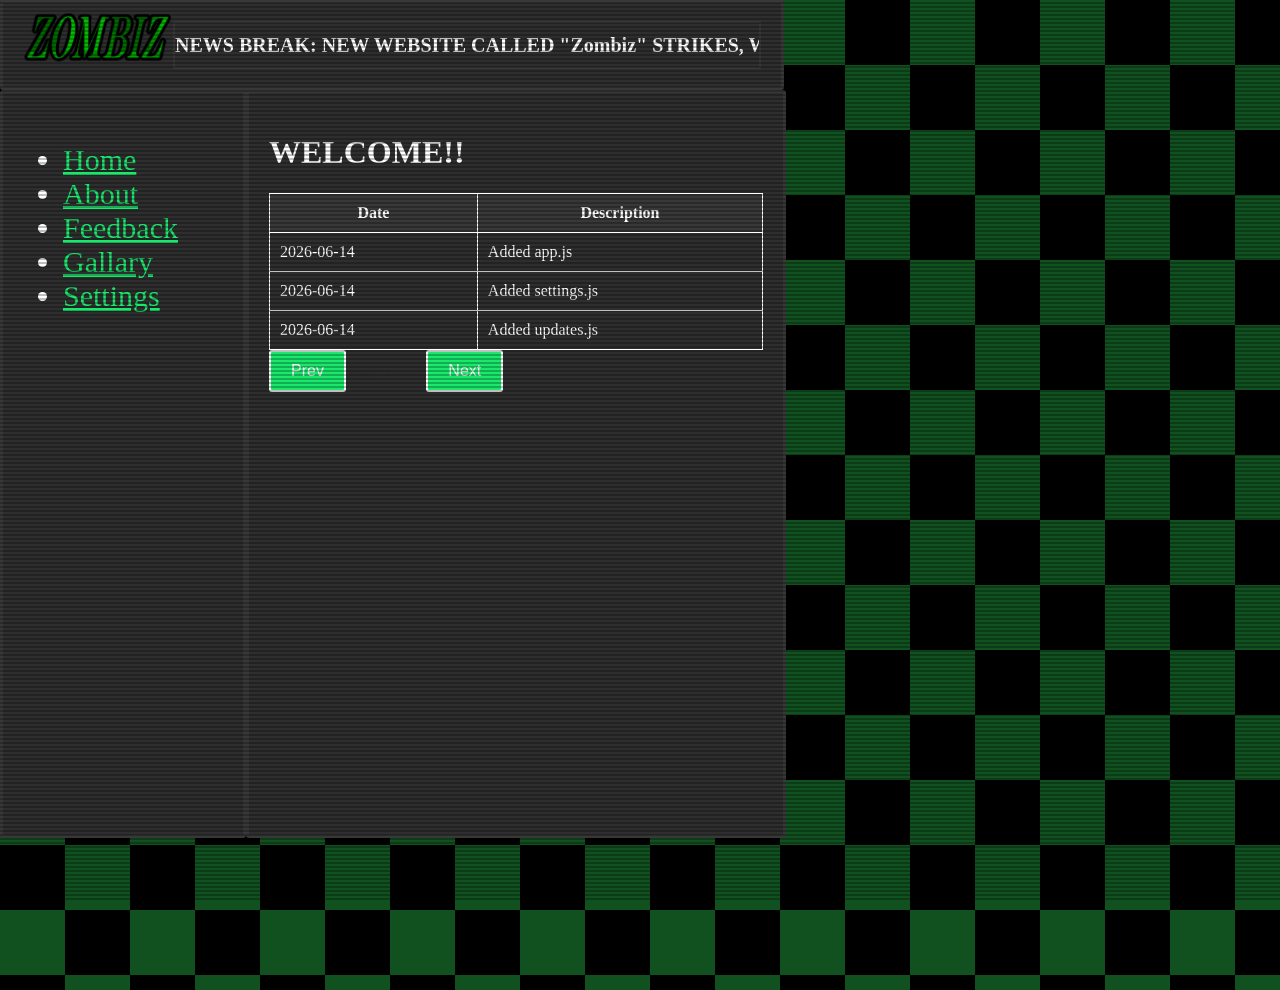
<file: index.html>
<!DOCTYPE html>
<html lang="en">
<head>
    <meta charset="UTF-8">
    <meta name="viewport" content="width=device-width, initial-scale=1.0">
    <meta name="description" content="HomePage.">
    <title>Zombiz - Home</title>
    <link rel="stylesheet" href="main.css">
    
    <script src="javascript/layout.js" defer></script>
    <script src="javascript/app.js" defer></script>
    <script src="javascript/settings.js" defer></script>
    <script src="javascript/updates.js" defer></script>
</head>

<body>
    <main class="main">
        <h1>WELCOME!!</h1>
        <table id="updates-table">
            <thead>
                <tr>
                    <th>Date</th>
                    <th>Description</th>
                </tr>
            </thead>
            <tbody></tbody>
        </table>

        <div id="pagination-controls"></div>
    </main>
</body>
</html>
</file>
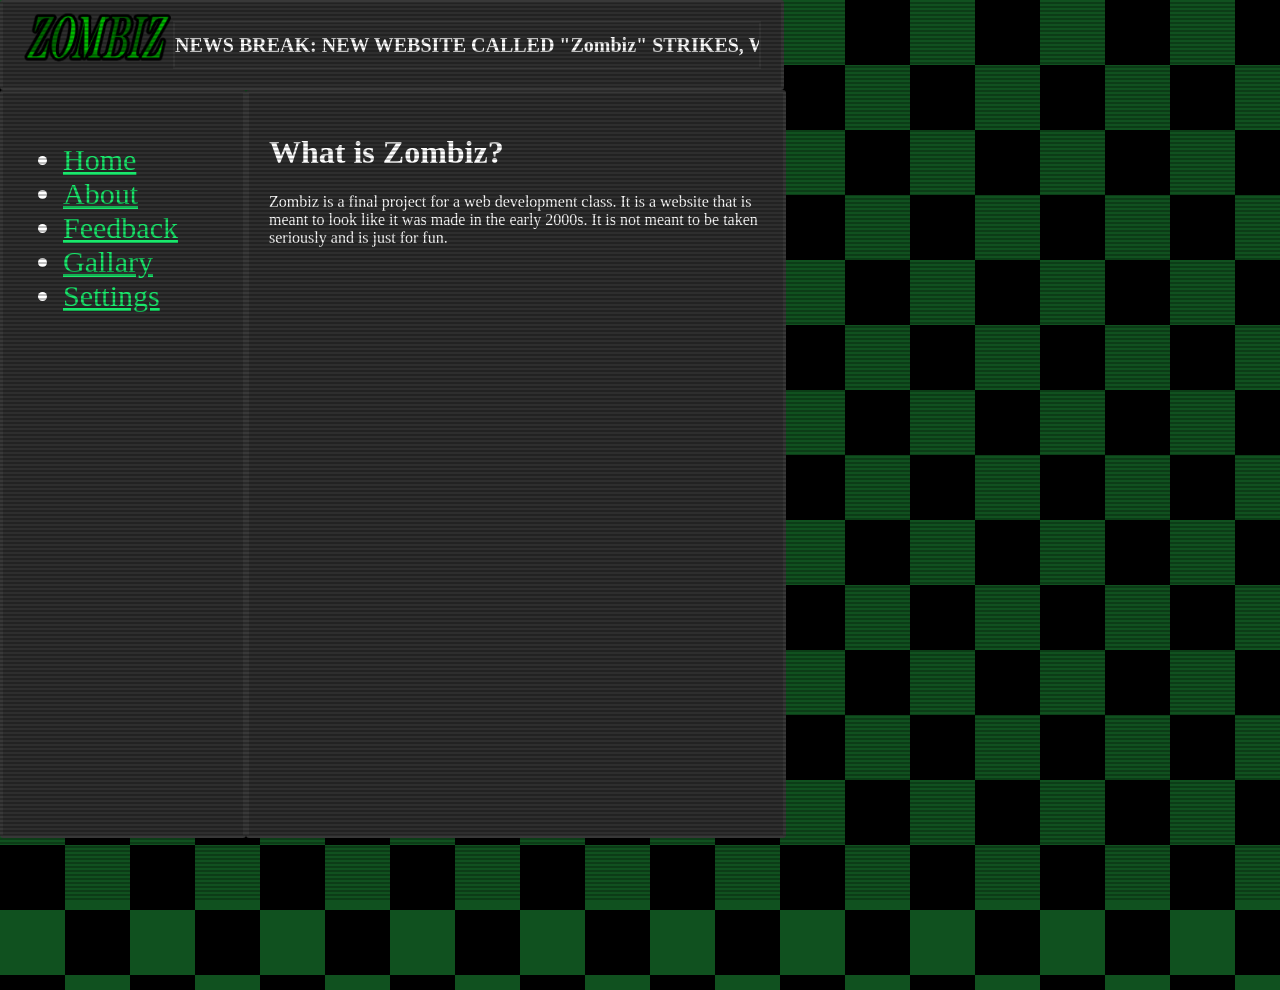
<file: about.html>
<!DOCTYPE html>
<html lang="en">
<head>
    <meta charset="UTF-8">
    <meta name="viewport" content="width=device-width, initial-scale=1.0">
    <meta name="description" content="Learn more about the history and purpose of Zombiz.">
    <title>Zombiz - About</title>
    
    <link rel="stylesheet" href="main.css">
    
     <script src="javascript/layout.js" defer></script>
    <script src="javascript/app.js" defer></script>
    <script src="javascript/settings.js" defer></script>
</head>
<body>

    <main class="main">
        <h1>What is Zombiz?</h1>
        <p>Zombiz is a final project for a web development class. It is a website that is meant to look like it was made in the early 2000s. It is not meant to be taken seriously and is just for fun.</p>
    </main>

</body>
</html>
</file>
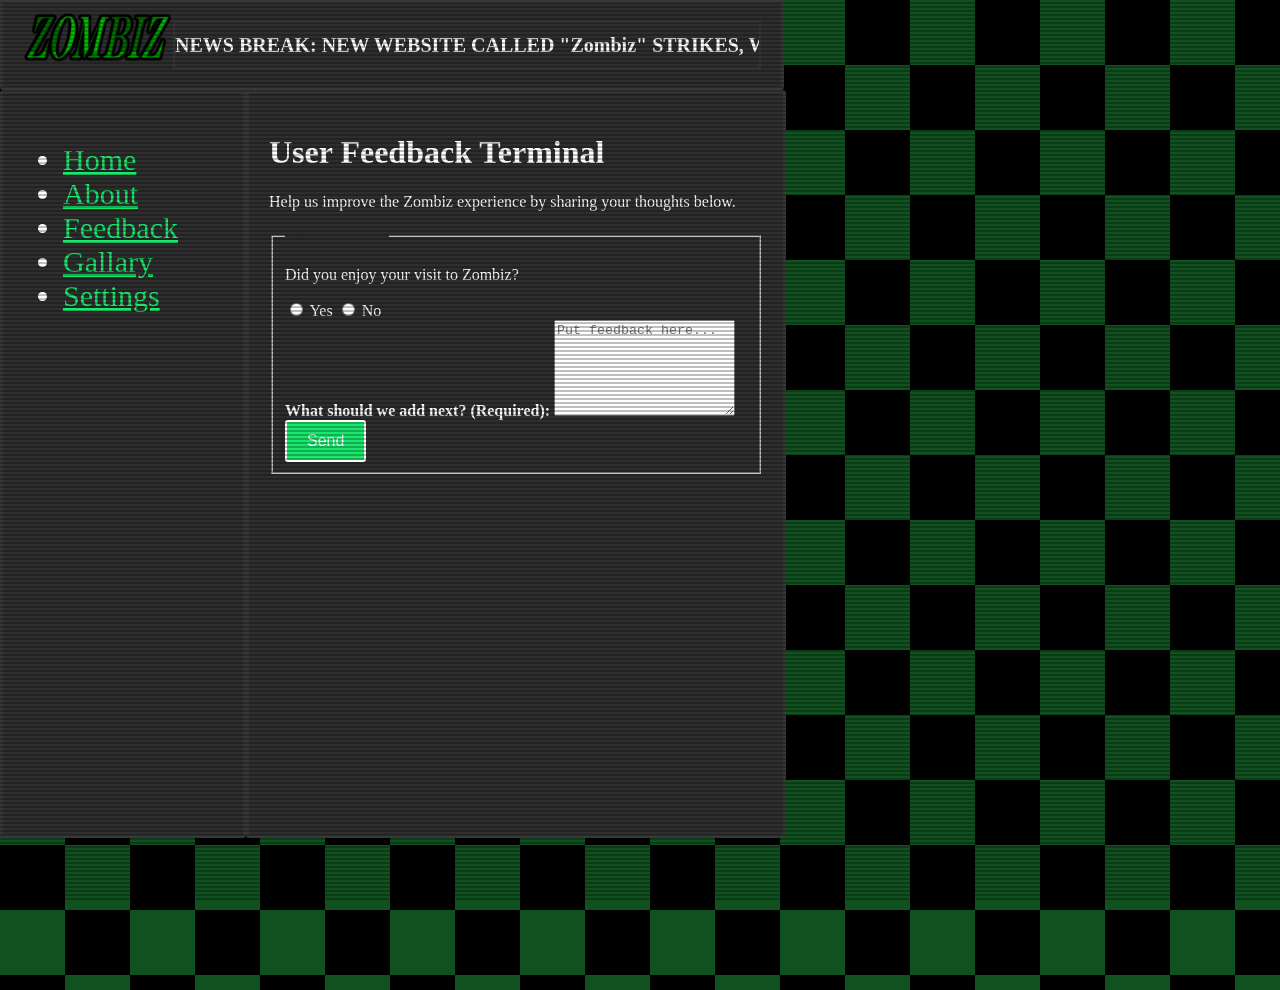
<file: feedback.html>
<!DOCTYPE html>
<html lang="en">
<head>
    <meta charset="UTF-8">
    <meta name="viewport" content="width=device-width, initial-scale=1.0">
    <meta name="description" content="Share your thoughts and feedback about Zombiz.">
    <title>Zombiz - Feedback</title>
    
    <link rel="stylesheet" href="main.css">
    
       <script src="javascript/layout.js" defer></script>
    <script src="javascript/app.js" defer></script>
    <script src="javascript/settings.js" defer></script>
    <script src="javascript/feedback.js" defer></script>
</head>
<body>

    <main class="main">
        <h1>User Feedback Terminal</h1>
        <p>Help us improve the Zombiz experience by sharing your thoughts below.</p>

        <form id="feedback-form" class="retro-form">
            <fieldset>
                <legend>Website Survey</legend>
                
                <div class="form-group">
                    <p>Did you enjoy your visit to Zombiz?</p>
                    <label>
                        <input type="radio" name="enjoyed" value="Yes" required> Yes
                    </label>
                    <label>
                        <input type="radio" name="enjoyed" value="No"> No
                    </label>
                </div>

                <div class="form-group">
                    <label for="suggestions"><strong>What should we add next? (Required):</strong></label>
                    <textarea 
                        id="suggestions" 
                        name="suggestions" 
                        rows="6" 
                        required 
                        placeholder="Put feedback here..."></textarea>
                </div>

                <button type="submit" class="submit-btn">Send</button>
            </fieldset>
        </form>

        <div id="feedback-response" class="response-box" style="display: none;"></div>
    </main>

</body>
</html>
</file>
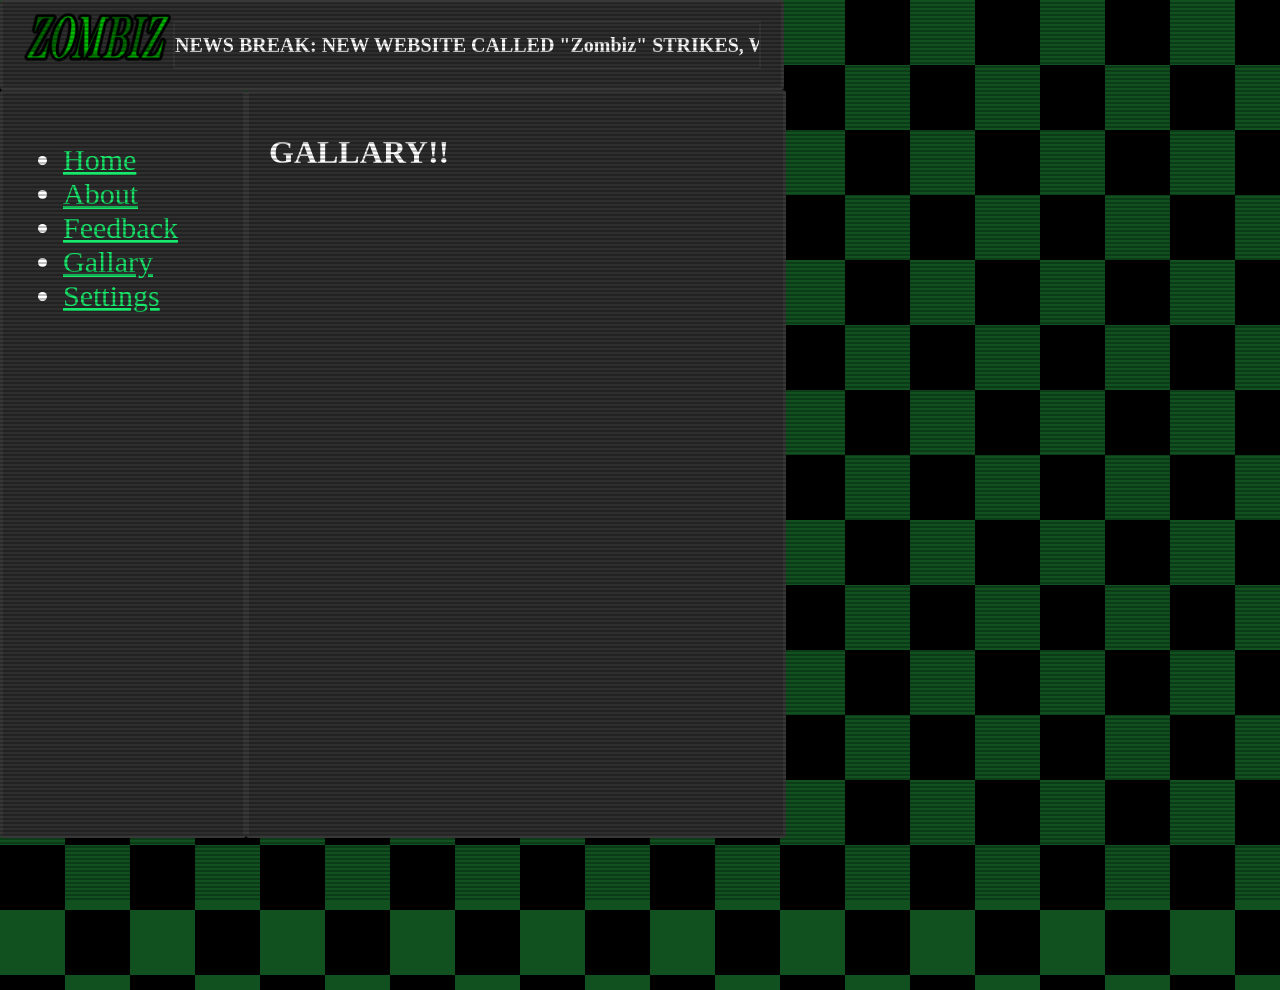
<file: gallary.html>
<!DOCTYPE html>
<html lang="en">
<head>
    <meta charset="UTF-8">
    <meta name="viewport" content="width=device-width, initial-scale=1.0">
    <meta name="description" content="Gallary of images.">
    <title>Zombiz - Gallary</title>
    
    <link rel="stylesheet" href="main.css">
    
     <script src="javascript/layout.js" defer></script>
    <script src="javascript/app.js" defer></script>
    <script src="javascript/settings.js" defer></script>
</head>
<body>

    <main class="main">
      <h1>GALLARY!!</h1>
      
    </main>

</body>
</html>
</file>
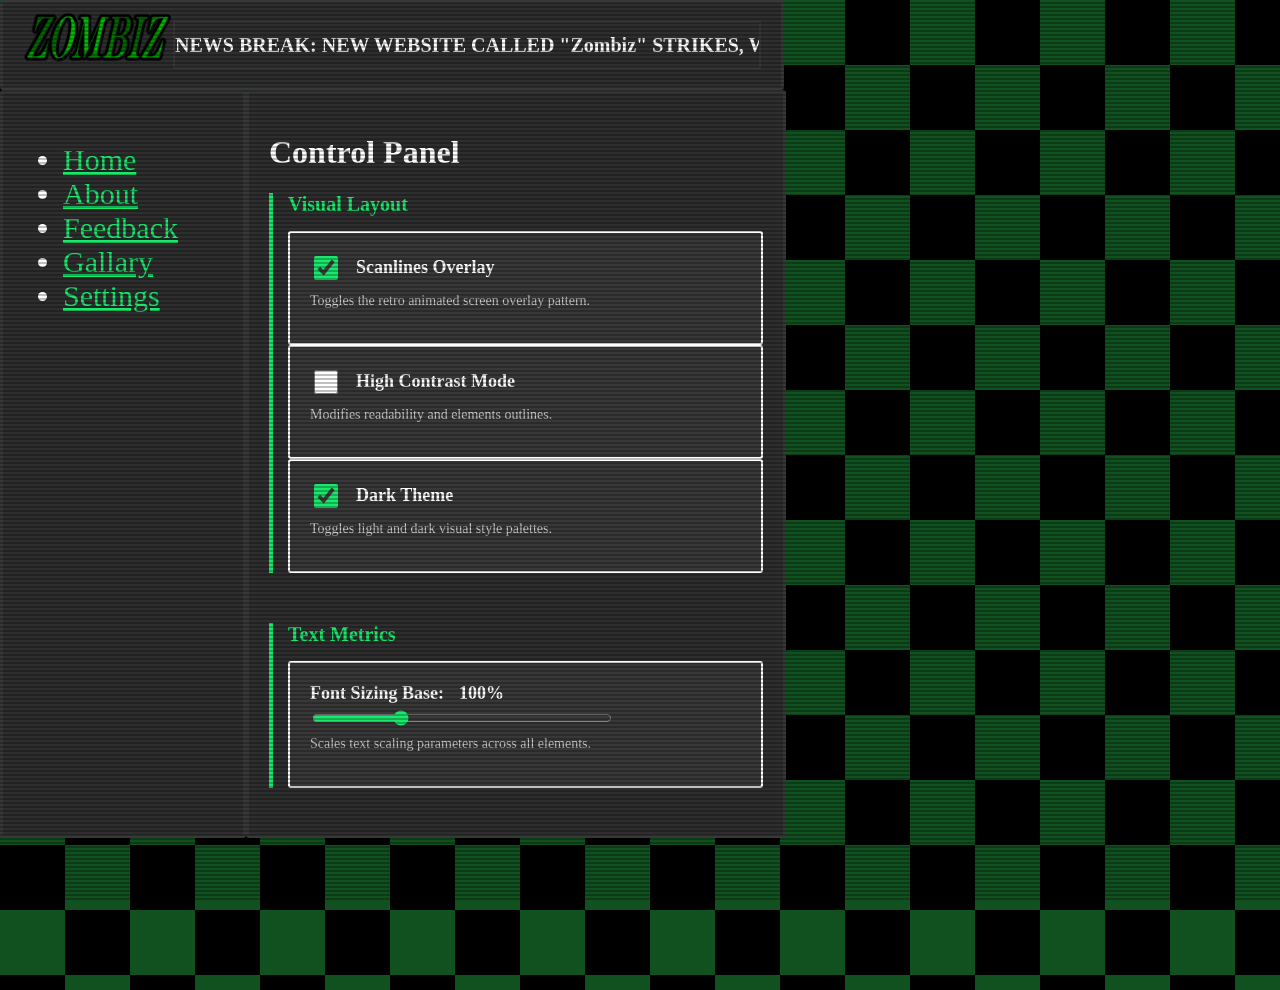
<file: settings.html>
<!DOCTYPE html>
<html lang="en">
<head>
    <meta charset="UTF-8">
    <meta name="viewport" content="width=device-width, initial-scale=1.0">
    <meta name="description" content="Configure your Zombiz display, color adjustments, and font sizes.">
    <title>Zombiz - Settings</title>
    
    <link rel="stylesheet" href="main.css">
    
    <script src="javascript/layout.js" defer></script>
    <script src="javascript/settings.js" defer></script>
</head>
<body>
    <main class="main">
        <h1>Control Panel</h1>

        <div class="settings-container">
            <div class="settings-section">
                <h2>Visual Layout</h2>
                
                <div class="setting-item">
                    <label>
                        <input type="checkbox" id="scanlines-setting" class="setting-checkbox">
                        <span>Scanlines Overlay</span>
                    </label>
                    <p class="setting-description">Toggles the retro animated screen overlay pattern.</p>
                </div>

                <div class="setting-item">
                    <label>
                        <input type="checkbox" id="high-contrast-setting" class="setting-checkbox">
                        <span>High Contrast Mode</span>
                    </label>
                    <p class="setting-description">Modifies readability and elements outlines.</p>
                </div>

                <div class="setting-item">
                    <label>
                        <input type="checkbox" id="dark-mode-setting" class="setting-checkbox">
                        <span>Dark Theme</span>
                    </label>
                    <p class="setting-description">Toggles light and dark visual style palettes.</p>
                </div>
            </div>

            <div class="settings-section">
                <h2>Text Metrics</h2>
                <div class="setting-item">
                    <label for="font-size-setting">
                        Font Sizing Base: <span id="font-size-value">100%</span>
                    </label>
                    <input type="range" id="font-size-setting" class="setting-slider" min="80" max="150" value="100" step="10">
                    <p class="setting-description">Scales text scaling parameters across all elements.</p>
                </div>
            </div>

            <div class="settings-section">
                <h2>System Adjustments</h2>
                <button id="reset-settings-btn" class="reset-btn">Reset Settings</button>
            </div>
        </div>
    </main>
</body>
</html>
</file>
<file: main.css>
/* rules:

Home page and at least 4 content pages (5 pages total)
A single external CSS file controlling styles across the site (internal and embedded styles may also be used when appropriate)
Consistent "look and feel" throughout the site (logo, color scheme, layout, navigation)
Consistent navigation throughout the site
Use at least three images in addition to a logo (images should have alternate text)
Include at least three external links
At least one HTML list (ul, ol, or dl) element
At least one HTML table element
At least one HTML form element w/script for processing form data
Use of Search Engine Optimization (SEO) principles
Mobile friendly and/or fluid layout for different screen sizes

*/

/* 
Primary color is the background color
secondary color is for borders and other stuff
textcolor is for text.
 */

 /* TODO: Make @media queries for responsive design for mobile devices and tablets. */
:root {
    --primary-color: #2e2e2e;
    --secondary-color: #ffffff; 
    --ouline-striped-color: #383838;
    --outline-size:3px;
    --border-radius: 3px;
   --text-color:#ffffff;
    --checker-color-1: #000000; 
    --checker-color-2: rgb(16, 81, 31);
    --checker-size: 130px;
    --link-color: #1ae86c;
   
    /* the checkerboard pattern colors for the PAGE BG*/
}
h1, h2, h3,p,li {
    color: var(--text-color);
}
a {
    color: var(--link-color);
    
}

table {
    border-collapse: collapse;
    width: 100%;
    margin-top: 20px;
    color: var(--text-color);
}

/* Settings Page Styles */
.settings-container {
    display: flex;
    flex-direction: column;
    gap: 20px;
    margin-top: 20px;
}

.setting-item {
    background-color: var(--ouline-striped-color);
    padding: 20px;
    border-radius: var(--border-radius);
    border: 2px solid var(--secondary-color);
}

.setting-item label {
    display: flex;
    align-items: center;
    gap: 15px;
    cursor: pointer;
    font-size: 18px;
    font-weight: bold;
}

.setting-item input[type="checkbox"] {
    width: 24px;
    height: 24px;
    cursor: pointer;
    accent-color: var(--link-color);
}

.setting-description {
    margin-top: 10px;
    font-size: 14px;
    color: #cccccc;
}

.settings-section {
    border-left: 4px solid var(--link-color);
    padding-left: 15px;
    margin-bottom: 30px;
}

.settings-section h2 {
    margin-top: 0;
    margin-bottom: 15px;
    font-size: 20px;
    color: var(--link-color);
}

.setting-item input[type="range"] {
    width: 100%;
    max-width: 300px;
    height: 8px;
    cursor: pointer;
    accent-color: var(--link-color);
    margin-top: 10px;
}

.reset-btn {
    background-color: #8b0000;
    color: var(--secondary-color);
    border: 2px solid var(--secondary-color);
    padding: 10px 20px;
    font-size: 16px;
    border-radius: var(--border-radius);
    cursor: pointer;
    transition: all 0.3s ease;
}

.reset-btn:hover {
    background-color: #a00000;
    transform: scale(1.05);
}
input, label {
    color: var(--text-color);
    font-size: 16px;

}
/* High Contrast Mode */
body.high-contrast {
    --primary-color: #000000;
    --secondary-color: #ffff00;
    --ouline-striped-color: #ffffff;
    --link-color: #00ffff;
    --text-color: #ffff00;
    --checker-color-1: #000000;
    --checker-color-2: #ffffff;
}

body.high-contrast table {
    border: 3px solid var(--secondary-color);
}

body.high-contrast .setting-item {
    border: 3px solid var(--secondary-color);
    background-color: #000000;
}

/* Reduce Motion Mode */
body.reduce-motion,
body.reduce-motion * {
    animation-duration: 0.01ms !important;
    animation-iteration-count: 1 !important;
    transition-duration: 0.01ms !important;
}

body.reduce-motion .scanlines {
    animation: none !important;
}

body.reduce-motion .marq {
    animation: none !important;
}

/* Light Mode (when dark mode is off) */
body.light-mode {
    --primary-color: #f5f5f5;
    --secondary-color: #000000;
    --ouline-striped-color: #e0e0e0;
    --text-color: #000000;
    --link-color: #0066cc;
    --checker-color-1: #ffffff;
    --checker-color-2: #cccccc;
}

body.light-mode table {
    color: var(--text-color);
}

body.light-mode .setting-item {
    background-color: var(--ouline-striped-color);
    border-color: var(--secondary-color);
}

html body {
    
    margin: 0;
    padding: 0;
    background:
        repeating-conic-gradient(
            from 0deg,
            var(--checker-color-1) 0deg 90deg,
            var(--checker-color-2) 90deg 180deg
        );
    background-size: var(--checker-size)  var(--checker-size);
    /* checkerboard pattern. */
}

/* black box centered with spacing */
.wrapper {
    margin: 40px;
    background: black;
    min-height: calc(100vh - 80px);
}
.logo {
    display: block;
    margin: 0 auto;
    width: 150px;
  
}


.content {
    display: flex;
    flex-direction: row;
    min-height: 100vh;
    /* everything is inside this includig=ng the side top bottom and whatever other content */
}
/* side will be to the left. */
.side {
    background-color: var(--primary-color);
    color: var(--secondary-color);
    padding: 20px;
    width: 200px;
    height: 78vh;
    border: var(--outline-size) solid var(--ouline-striped-color);
    border-radius: var(--border-radius);
}

/* main content goes to the right of the sidebar */
.main {
    flex: .5;
    background-color: var(--primary-color);
    height: 78vh;
    color: var(--primary-color);
    padding: 20px;

    border: var(--outline-size) solid var(--ouline-striped-color);
    border-radius: var(--border-radius);
    overflow-y: auto;
}
.top {
    background-color: var(--primary-color);
    color: var(--secondary-color);
    padding: 20px;
    
    height: 10vh;
    width: calc(100px + 53.4vw);
    border: var(--outline-size) solid var(--ouline-striped-color);
    border-radius: var(--border-radius);
    
    display: flex;
    align-items: center;
    text-align: left;
    box-sizing: border-box;
}
.topcontainer {
    display: flex;
    flex-direction: row;
    justify-content: space-between;
    align-items: center; /* centers vertically */
    overflow: hidden;
    white-space: nowrap;
    height: 100%;        /* matches .top height */
    margin-top: 0;       /* removes misalignment */
    border: 2px solid var(--ouline-striped-color);
}

.marq {
    font-size: 20px;
    font-weight: bold;
    color: var(--secondary-color);
    animation: marquee 42s linear infinite;
  
    
}
@keyframes marquee {
    0% { transform: translateX(100%); }
    100% { transform: translateX(-100%); }
    
}
.imgdec {
   position: fixed;
}

/* The scanline overlay container */
.scanlines {
    position: fixed;
    top: 0;
    left: 0;
    width: 100%;
    height: 100%;
    background: linear-gradient(
        rgba(18, 16, 16, 0) 50%, 
        rgba(0, 0, 0, 0.25) 50%
    );
    background-size: 100% 4px;
    z-index: 9999;
    pointer-events: none;
    
   
    animation: move-scanlines 21s linear infinite, flicker 0.15s infinite;
}


@keyframes move-scanlines {
    0% { background-position: 0 0; }
    100% { background-position: 0 40px; } 
}

/* Existing flicker effect */
@keyframes flicker {
    0% { opacity: 0.97; }
    50% { opacity: 1; }
    100% { opacity: 0.98; }
}

/* Mobile and Tablet Responsive Design */

/* Tablet devices (768px to 1024px) */
@media (max-width: 1024px) {
    .top {
        width: 100%;
        height: auto;
        padding: 15px;
    }
    
    .content {
        flex-direction: column;
        min-height: auto;
    }
    
    .side {
        width: 100%;
        height: auto;
        padding: 15px;
        margin-bottom: 10px;
    }
    
    .side ul {
        display: flex;
        flex-wrap: wrap;
        gap: 10px;
        padding: 0;
        margin: 0;
    }
    
    .side li {
        list-style: none;
    }
    
    .side li a {
        display: inline-block;
        padding: 8px 15px;
        background-color: var(--ouline-striped-color);
        border-radius: var(--border-radius);
    }
    
    .main {
        flex: 1;
        height: auto;
        padding: 15px;
    }
    
    .logo {
        width: 120px;
    }
    
    .marq {
        font-size: 16px;
    }
}

/* Mobile devices (480px to 768px) */
@media (max-width: 768px) {
    body {
        padding: 0;
    }
    
    .top {
        width: 100%;
        height: auto;
        padding: 10px;
        margin-bottom: 10px;
    }
    
    .logo {
        width: 100px;
        margin-bottom: 10px;
    }
    
    .topcontainer {
        flex-direction: column;
        gap: 10px;
        margin-top: 10px;
    }
    
    .marq {
        font-size: 14px;
        animation: marquee 35s linear infinite;
    }
    
    .content {
        flex-direction: column;
        min-height: auto;
        padding: 0;
    }
    
    .side {
        width: 100%;
        height: auto;
        padding: 15px;
        margin-bottom: 10px;
        border: var(--outline-size) solid var(--ouline-striped-color);
    }
    
    .side ul {
        display: flex;
        flex-direction: column;
        gap: 10px;
        padding: 0;
        margin: 0;
        font-size: 20px;
    }
    
    .side li {
        list-style: none;
    }
    
    .side li a {
        display: block;
        padding: 12px;
        background-color: var(--ouline-striped-color);
        border-radius: var(--border-radius);
        text-decoration: none;
    }
    
    .main {
        flex: 1;
        width: 100%;
        height: auto;
        padding: 15px;
        border: var(--outline-size) solid var(--ouline-striped-color);
    }
    
    h1, h2, h3 {
        font-size: 24px;
    }
    
    table {
        font-size: 14px;
        width: 100%;
    }
    
    table th, table td {
        padding: 10px 5px;
    }
}

/* Small mobile devices (320px to 480px) */
@media (max-width: 480px) {
    html body {
        --checker-size: 80px;
    }
    
    .top {
        padding: 8px;
        margin-bottom: 8px;
    }
    
    .logo {
        width: 80px;
    }
    
    .topcontainer {
        gap: 8px;
    }
    
    .marq {
        font-size: 12px;
    }
    
    .side {
        padding: 10px;
        margin-bottom: 8px;
    }
    
    .side ul {
        font-size: 16px;
        gap: 8px;
    }
    
    .main {
        padding: 10px;
    }
    
    h1 {
        font-size: 20px;
    }
    
    h2, h3 {
        font-size: 18px;
    }
    
    p {
        font-size: 14px;
    }
    
    table {
        font-size: 12px;
    }
    
    table th, table td {
        padding: 8px 4px;
    }
}
button {
    background-color: var(--link-color);
    color: var(--secondary-color);
    border: 2px solid var(--secondary-color);
    padding: 10px 20px;
    font-size: 16px;
    border-radius: var(--border-radius);
    cursor: pointer;
    transition: all 0.3s ease;
}
a::hover {
    background-color: #086205;
    transform: scale(1.01) skewX(-4deg);
}
button:hover {
    background-color: #086205;
    transform: scale(1.01) skewX(4deg);
}

table th {
    background-color: var(--ouline-striped-color);
    color: var(--secondary-color);
    padding: 10px;
    border: 1px solid var(--secondary-color);
}

table td {
    padding: 10px;
    border: 1px solid var(--secondary-color);
}
</file>
